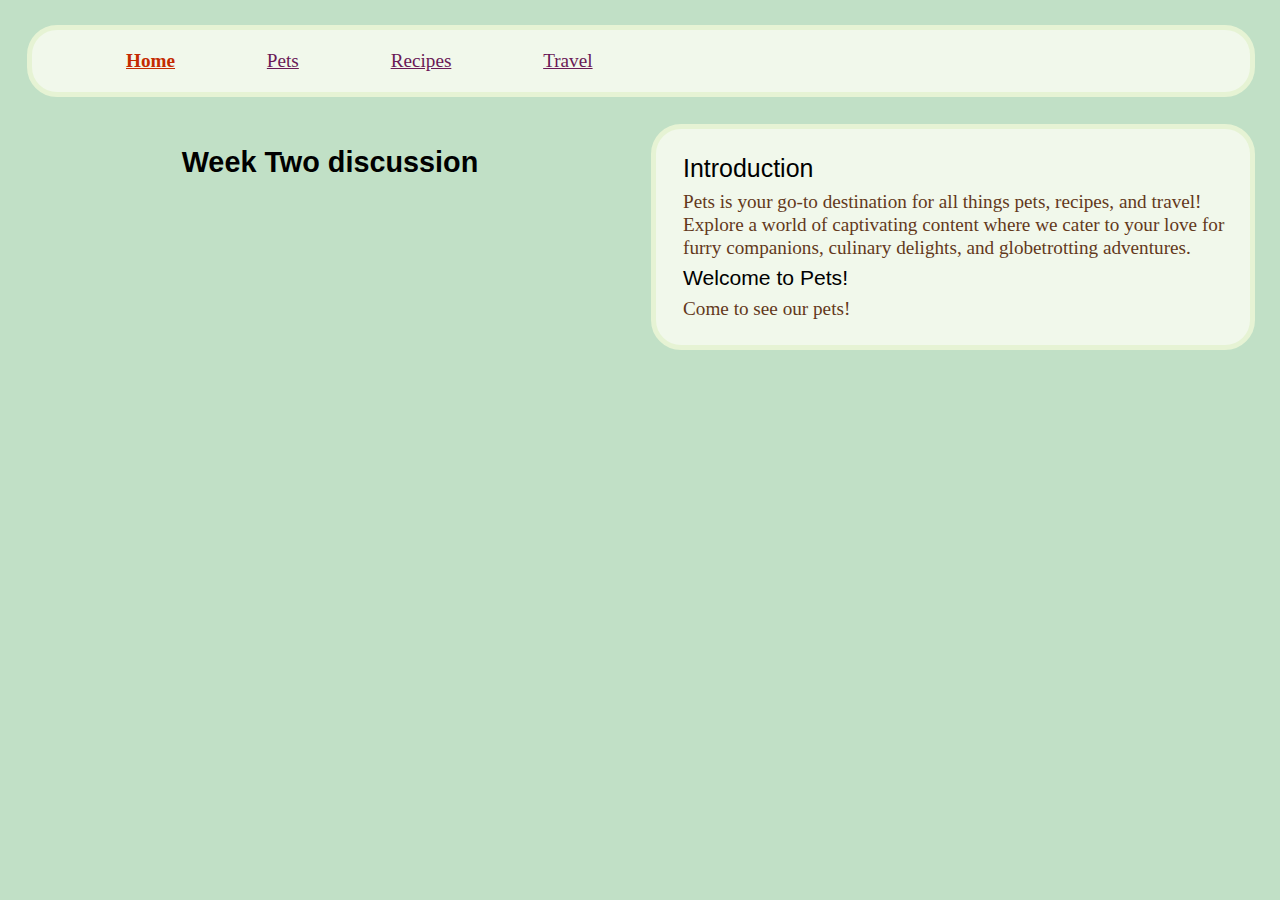
<file: index.html>
<!DOCTYPE html>
<html lang="en">

<head>
    <meta charset="UTF-8">
    <meta name="viewport" content="width=device-width, initial-scale=1.0">
    <link rel="stylesheet" href="css/reset.css">
    <link rel="stylesheet" href="css/style.css">
    <title>Home Pets</title>
</head>

<body>
    <header>
        <a href="#main" class="skip">Skip to Main Content</a>
        <nav>
            <ul>
                <li><a href="index.html" class="page">Home</a></li>
                <li><a href="pets.html">Pets</a></li>
                <li><a href="recipes.html">Recipes</a></li>
                <li><a href="travel.html">Travel</a></li>
            </ul>
        </nav>
    </header>
    <main id="main">
        <h1>Week Two discussion</h1>
        <div>
            <h2>Introduction</h2>
            <p>Pets is your go-to destination for all things pets, recipes, and travel! Explore a world of captivating
                content where we cater to your love for furry companions, culinary delights, and globetrotting
                adventures. </p>
            <h3>Welcome to Pets!</h3>
            <p>Come to see our pets!</p>
        </div>
    </main>

</body>

</html>
</file>
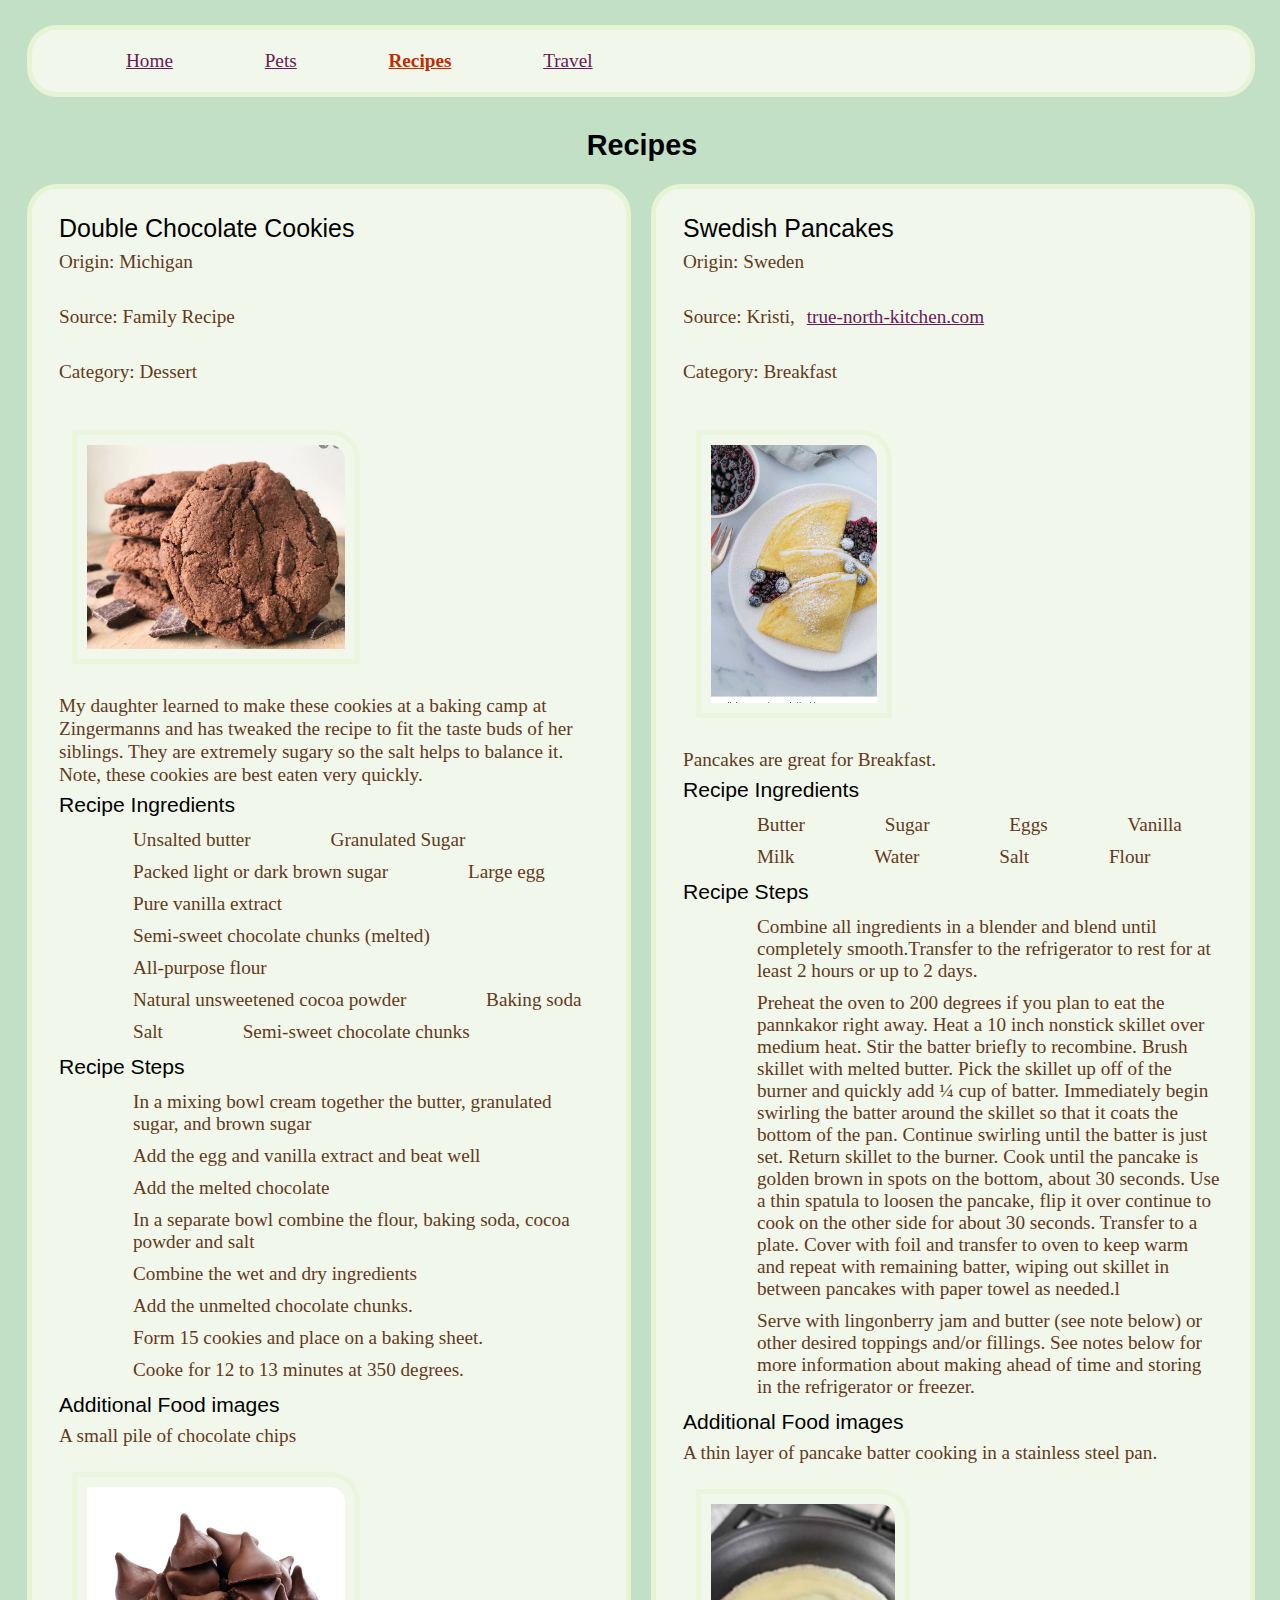
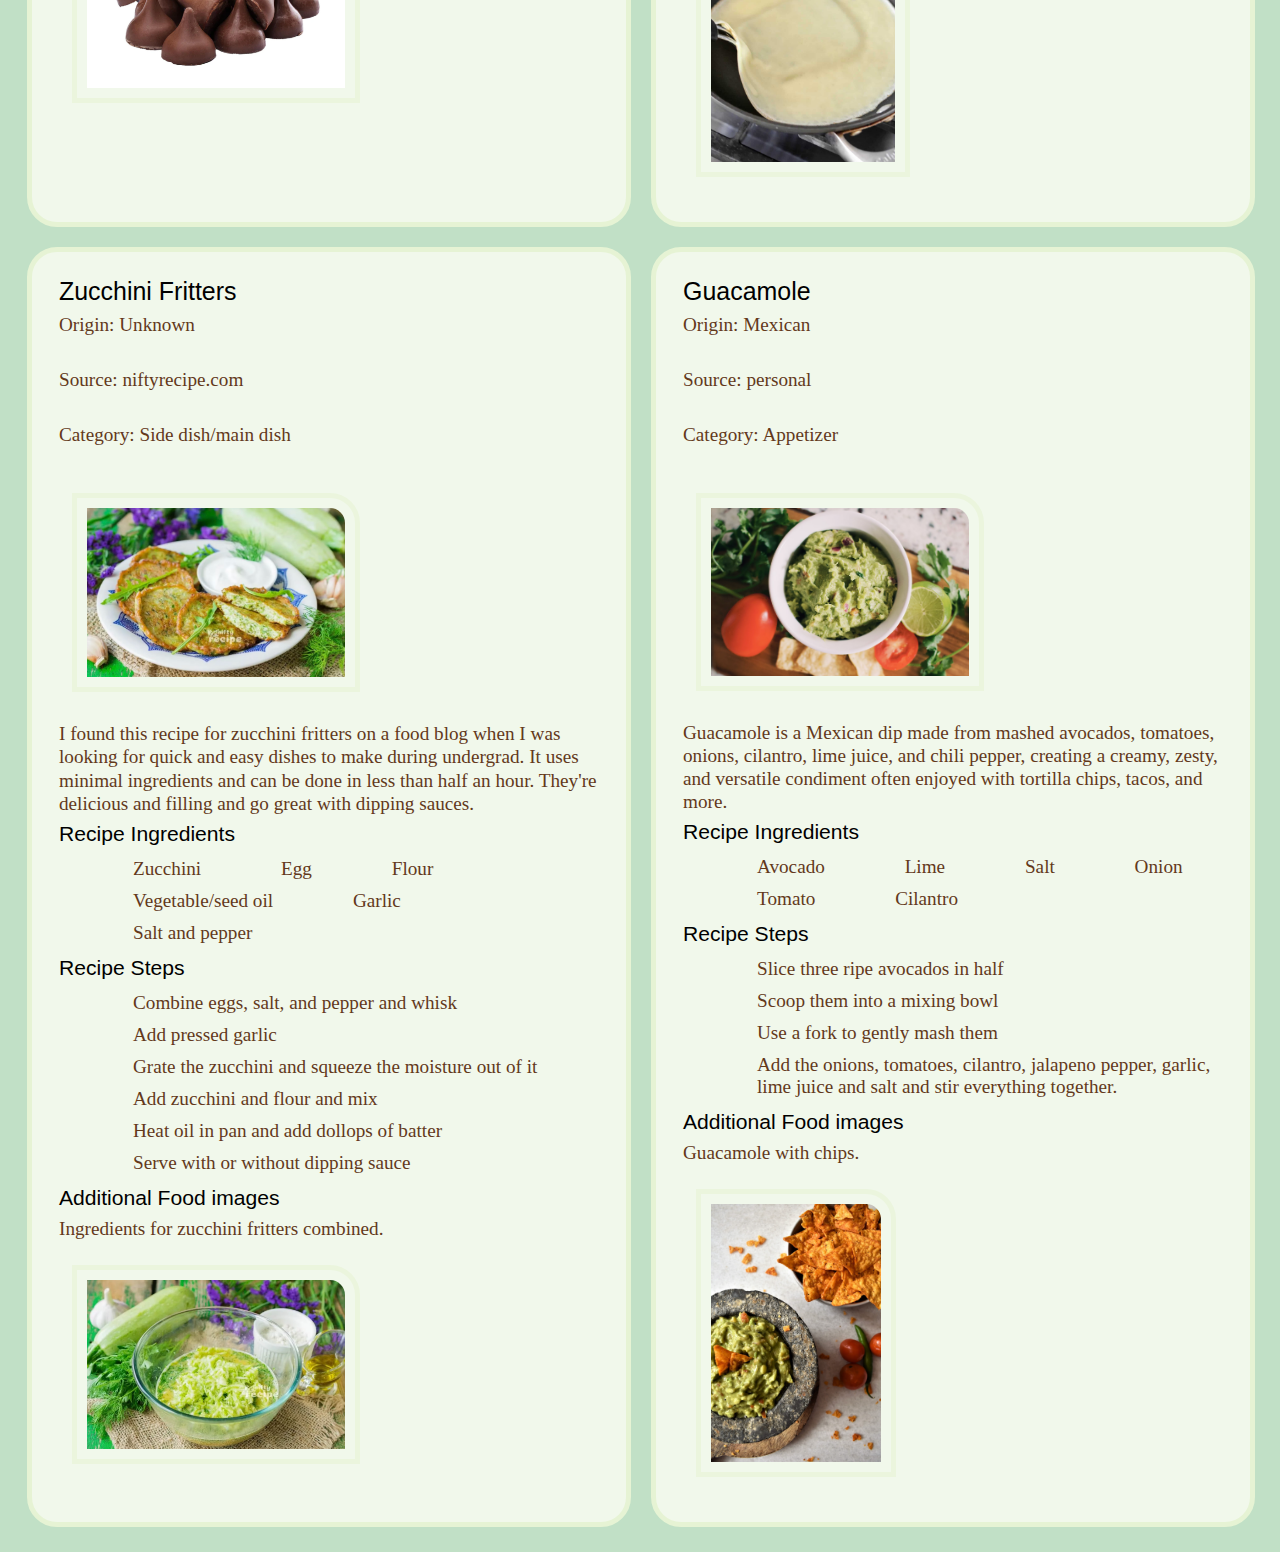
<file: recipes.html>
<!DOCTYPE html>
<html lang="en">

<head>
    <meta charset="UTF-8">
    <meta name="viewport" content="width=device-width, initial-scale=1.0">
    <link rel="stylesheet" href="css/reset.css">
    <link rel="stylesheet" href="css/style.css">
    <title>Recipes</title>
</head>

<body>
    <header>
        <a href="#main" class="skip">Skip to Main Content</a>
        <nav>
            <ul>
                <li><a href="index.html">Home</a></li>
                <li><a href="pets.html">Pets</a></li>
                <li><a href="recipes.html" class="page">Recipes</a></li>
                <li><a href="travel.html">Travel</a></li>
            </ul>
        </nav>
        <h1>Recipes</h1>
    </header>
    <main id="main">
        <div>
            <h2>Double Chocolate Cookies</h2>
            <p>Origin: Michigan</p><br>
            <p>Source: Family Recipe</p><br>
            <P>Category: Dessert</P><br>
            <img src="images/double_chocolate_cookies.png" width="400" alt="double chocolate cookies">
            <p>My daughter learned to make these cookies at a baking camp at Zingermanns and has tweaked the recipe to
                fit the taste buds of her siblings. They are extremely sugary so the salt helps to balance it. Note,
                these cookies are best eaten very quickly.</p>
            <h3>Recipe Ingredients</h3>
            <ul>
                <li>Unsalted butter</li>
                <li>Granulated Sugar </li>
                <li>Packed light or dark brown sugar</li>
                <li>Large egg</li>
                <li>Pure vanilla extract</li>
                <li>Semi-sweet chocolate chunks (melted)</li>
                <li>All-purpose flour </li>
                <li>Natural unsweetened cocoa powder</li>
                <li>Baking soda</li>
                <li>Salt</li>
                <li>Semi-sweet chocolate chunks</li>
            </ul>
            <h3>Recipe Steps</h3>
            <ul>
                <li>In a mixing bowl cream together the butter, granulated sugar, and brown sugar</li>
                <li>Add the egg and vanilla extract and beat well</li>
                <li>Add the melted chocolate</li>
                <li>In a separate bowl combine the flour, baking soda, cocoa powder and salt</li>
                <li>Combine the wet and dry ingredients</li>
                <li>Add the unmelted chocolate chunks. </li>
                <li>Form 15 cookies and place on a baking sheet.</li>
                <li>Cooke for 12 to 13 minutes at 350 degrees.</li>
            </ul>
            <h3>Additional Food images</h3>
            <p>A small pile of chocolate chips</p>
            <img src="images/double_chocolate_chips.png" width="400" alt="double chocolate chips">
        </div>

        <div>
            <h2>Swedish Pancakes</h2>
            <p>Origin: Sweden</p><br>
            <p>Source: Kristi,
                <a href="https://true-north-kitchen.com/swedish-pancakes-with-lingonberries">
                    true-north-kitchen.com</a>
            </p><br>
            <P>Category: Breakfast</P><br>
            <img src="images/Pancakes.png" width="400" alt="Swedish Pancakes">
            <p>Pancakes are great for Breakfast.</p>
            <h3>Recipe Ingredients</h3>
            <ul>
                <li>Butter</li>
                <li>Sugar</li>
                <li>Eggs</li>
                <li>Vanilla</li>
                <li>Milk</li>
                <li>Water</li>
                <li>Salt </li>
                <li>Flour</li>
            </ul>
            <h3>Recipe Steps</h3>
            <ul>
                <li>Combine all ingredients in a blender and blend until completely smooth.Transfer to the refrigerator
                    to rest for at least
                    2 hours or up to 2 days.</li>
                <li>Preheat the oven to 200 degrees if you plan to eat the pannkakor right away. Heat a 10 inch nonstick
                    skillet over medium
                    heat. Stir the batter briefly to recombine. Brush skillet with melted butter. Pick the skillet up
                    off of the burner and
                    quickly add ¼ cup of batter. Immediately begin swirling the batter around the skillet so that it
                    coats the bottom of the
                    pan. Continue swirling until the batter is just set. Return skillet to the burner. Cook until the
                    pancake is golden
                    brown in spots on the bottom, about 30 seconds. Use a thin spatula to loosen the pancake, flip it
                    over continue to cook
                    on the other side for about 30 seconds. Transfer to a plate. Cover with foil and transfer to oven to
                    keep warm and
                    repeat with remaining batter, wiping out skillet in between pancakes with paper towel as needed.l
                </li>
                <li>Serve with lingonberry jam and butter (see note below) or other desired toppings and/or fillings. See notes below for
                more information about making ahead of time and storing in the refrigerator or freezer.</li>
            </ul>
            <h3>Additional Food images</h3>
            <p>A thin layer of pancake batter cooking in a stainless steel pan.</p>
            <img src="images/pans.png" width="400" alt="A thin layer of pancake batter cooking in a stainless steel pan.">
        </div>

        <div>
            <h2>Zucchini Fritters</h2>
            <p>Origin: Unknown</p><br>
            <p>Source: niftyrecipe.com</p><br>
            <P>Category: Side dish/main dish</P><br>
            <img src="images/Zucchini_Fritters.png" width="400" alt="Zucchini Fritters">
            <p>I found this recipe for zucchini fritters on a food blog when I was looking for quick and easy dishes to make during
            undergrad. It uses minimal ingredients and can be done in less than half an hour. They're delicious and filling and go
            great with dipping sauces.</p>
            <h3>Recipe Ingredients</h3>
            <ul>
                <li>Zucchini</li>
                <li>Egg</li>
                <li>Flour</li>
                <li>Vegetable/seed oil</li>
                <li>Garlic</li>
                <li>Salt and pepper</li>
            </ul>
            <h3>Recipe Steps</h3>
            <ul>
                <li>Combine eggs, salt, and pepper and whisk</li>
                <li>Add pressed garlic</li>
                <li>Grate the zucchini and squeeze the moisture out of it</li>
                <li>Add zucchini and flour and mix</li>
                <li>Heat oil in pan and add dollops of batter</li>
                <li>Serve with or without dipping sauce</li>
            </ul>
            <h3>Additional Food images</h3>
            <p>Ingredients for zucchini fritters combined.</p>
            <img src="images/Zu_Ingredients.png" width="400" alt="Ingredients for zucchini fritters combined.">
        </div>

        <div>
            <h2>Guacamole</h2>
            <p>Origin: Mexican</p><br>
            <p>Source: personal</p><br>
            <P>Category: Appetizer</P><br>
            <img src="images/Guacamole.png" width="400" alt="Guacamole in bow">
            <p>Guacamole is a Mexican dip made from mashed avocados, tomatoes, onions, cilantro, lime juice, and chili pepper, creating
            a creamy, zesty, and versatile condiment often enjoyed with tortilla chips, tacos, and more.</p>
            <h3>Recipe Ingredients</h3>
            <ul>
                <li>Avocado</li>
                <li>Lime</li>
                <li>Salt</li>
                <li>Onion</li>
                <li>Tomato</li>
                <li>Cilantro</li>
            </ul>
            <h3>Recipe Steps</h3>
            <ul>
                <li>Slice three ripe avocados in half</li>
                <li>Scoop them into a mixing bowl</li>
                <li>Use a fork to gently mash them</li>
                <li>Add the onions, tomatoes, cilantro, jalapeno pepper, garlic, lime juice and salt and stir everything together.</li>
            </ul>
            <h3>Additional Food images</h3>
            <p>Guacamole with chips.</p>
            <img src="images/Guacamole_chips.png" width="400" alt="Guacamole with chips.">
        </div>
        
    </main>

</body>

</html>
</file>
<file: css/style.css>
body {
    background: #c1e0c6;
    color: #63391b;
    margin: 5px;
    padding: 5px;
    font-size: 1.2em;
}

body h1 {
    font-size: 1.5em;
    text-align: center;
    font-weight: bold;
    margin-top: 30px;
}

h2 {
    font-size: 1.3em;
}

h3 {
    font-size: 1.1em;
}

h2,
h3,
h1 {
    font-family: Arial, Helvetica, sans-serif;
    color: black;
    margin: auto;
    padding: 10px;
}

body * {
    padding: 2px;
    margin: 3px;
    margin-left: 5px;
}

div ul {
    list-style: circle;
    margin-left: 9px;
}

a {
    text-decoration: underline;
    color: #6a1956
}

p {
    line-height: 1.2;
}

img,
video {
    border: 5px solid #ebf5dd;
    padding: 10px;
    margin: 20px;
    border-top-right-radius: 30px;
    max-height: 15em;
    width: auto;
    max-width: 15em;
}

li {
    display: inline-block;
    margin-left: 50px;
    padding-left: 20px;
}

.page {
    color: rgb(196, 43, 1);
    font-weight: bold;
}

.skip {
    position: absolute;
    top: -40px;
    left: 0;

}

.skip:focus {
    top: 0;
}

#main {
    display: grid;
    grid-template-columns: 1fr 1fr;
}

#main > div{
    padding: 20px;
    margin: 10px;
    border: 5px solid #e6f3d4;
    border-radius: 30px;
    background-color: #f1f8eb;
}

nav {
    padding: 10px;
    margin: 10px;
    border: 5px solid #e6f3d4;
    border-radius: 30px;
    background-color: #f1f8eb;
}


@media screen and (max-width: 800px) {
    #main {
        grid-template-columns: 1fr;
    }
}
</file>
